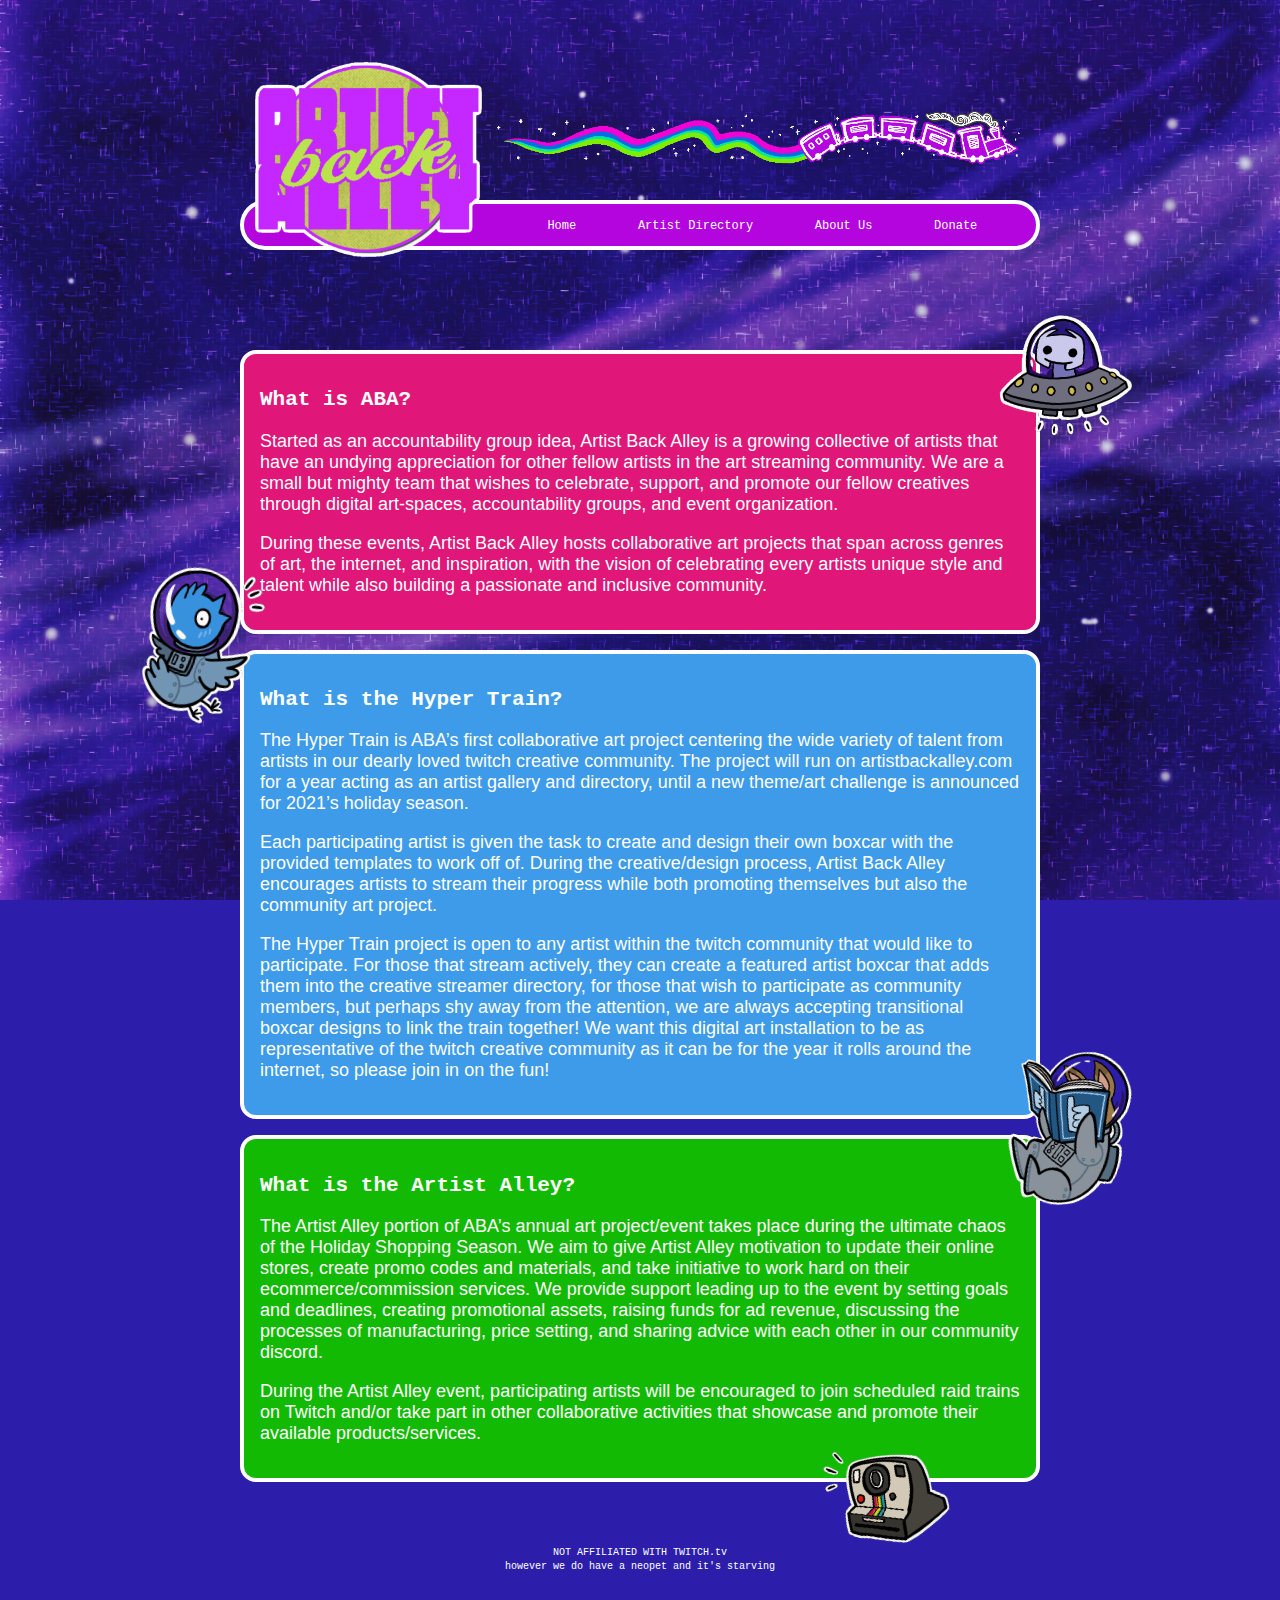
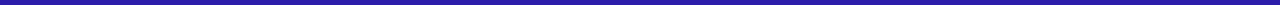
<file: about/index.html>
<!DOCTYPE html>
<html>

<head>
  <title>About - Artist Back Alley</title>
  <meta charset="utf-8" />
  <link rel="icon" href="/images/logo.png">
  <link rel="apple-touch-icon" href="/images/logo.png">
  <link rel="stylesheet" href="/css/style.css">
</head>

<body>
  <!-- Keep in sync with /index.html and directory/index.html -->
  <div class="header">
    <img class="sticker" src="/images/sticker.gif">
    <nav>
      <li><img class="logo" src="/images/logo.png"></li>
      <li><a href="/">Home</a></li>
      <li><a href="/directory/">Artist Directory</a></li>
      <li><a href="/about/">About Us</a></li>
      <li><a href="http://paypal.me/artistbackalley" target="_blank">Donate</a></li>
    </nav>
    <img style="position:absolute; left: 24px; bottom: -100px; transform: rotate(180deg); z-index: -1" height="100"
      src="/images/gnorbu.gif">
  </div>

  <div class="about-aba">
    <a style="position:absolute; right: -100px; top: -50px; transform: rotate(-5deg)"
      href="https://discord.com/invite/2n8JtZM" target="_blank">
      <img width="150" src="/images/discord.gif">
    </a>
    <h2>What is ABA?</h2>
    <p>Started as an accountability group idea, Artist Back Alley is a growing collective of artists that have an
      undying appreciation for other fellow artists in the art streaming community. We are a small but mighty team that
      wishes to celebrate, support, and promote our fellow creatives through digital art-spaces, accountability groups,
      and event organization.
    </p>
    <p>
      During these events, Artist Back Alley hosts collaborative art projects that span across genres of art, the
      internet, and inspiration, with the vision of celebrating every artists unique style and talent while also
      building a passionate and inclusive community.
    </p>
  </div>

  <div class="about-hypertrain">
    <a style="position:absolute; left: -120px; top: -100px; transform: rotate(10deg)"
      href="https://twitter.com/artistbackalley" target="_blank">
      <img width="150" src="/images/twitter.gif">
    </a>
    <h2>What is the Hyper Train?</h2>
    <p>
      The Hyper Train is ABA’s first collaborative art project centering the wide variety of talent from artists in our
      dearly loved twitch creative community. The project will run on artistbackalley.com for a year acting as an artist
      gallery and directory, until a new theme/art challenge is announced for 2021’s holiday season.
    </p>
    <p>
      Each participating artist is given the task to create and design their own boxcar with the provided templates to
      work off of. During the creative/design process, Artist Back Alley encourages artists to stream their progress
      while both promoting themselves but also the community art project.
    </p>
    <p>
      The Hyper Train project is open to any artist within the twitch community that would like to participate. For
      those that stream actively, they can create a featured artist boxcar that adds them into the creative streamer
      directory, for those that wish to participate as community members, but perhaps shy away from the attention, we
      are always accepting transitional boxcar designs to link the train together! We want this digital art installation
      to be as representative of the twitch creative community as it can be for the year it rolls around the internet,
      so please join in on the fun!
    </p>
  </div>

  <div class="about-artist-alley">
    <a style="position:absolute; right: -100px; top: -100px; transform: rotate(15deg)"
      href="https://www.facebook.com/ArtistBackAlley" target="_blank">
      <img width="150" src="/images/fb.gif">
    </a>
    <h2>What is the Artist Alley?</h2>
    <p>The Artist Alley portion of ABA’s annual art project/event takes place during the ultimate chaos of the Holiday
      Shopping Season. We aim to give Artist Alley motivation to update their online stores, create promo codes and
      materials, and take initiative to work hard on their ecommerce/commission services. We provide support leading up
      to the event by setting goals and deadlines, creating promotional assets, raising funds for ad revenue, discussing
      the processes of manufacturing, price setting, and sharing advice with each other in our community discord.
    </p>
    <p>
      During the Artist Alley event, participating artists will be encouraged to join scheduled raid trains on Twitch
      and/or take part in other collaborative activities that showcase and promote their available products/services.
    </p>
    <a style="position:absolute; right: 80px; bottom: -110px; transform: rotate(15deg)"
      href="https://www.instagram.com/artistbackalley/" target="_blank">
      <img width="150" src="/images/instagram.gif">
    </a>
  </div>

  <div class="footer">
    <p>NOT AFFILIATED WITH TWITCH.tv<br>however we do have a neopet and it's starving</p>
  </div>
</body>

</html>
</file>
<file: css/style.css>
@import url('https://fonts.cdnfonts.com/css/barcade-brawl');  
@import url('https://fonts.cdnfonts.com/css/basic');

:root {
  --car-height: 516px;
  --car-width: 600px;
  --sun-height: 800px;
  --display-font: 'Barcade Brawl', monospace;
  --pink: rgb(180, 5, 223);
  --icon-size: 32px;
  --page-width: 800px;
  background: url('/images/background.png') repeat center center fixed;
  background-color: rgb(44, 30, 170);
  background-size: cover;

  /** Disable font boosting. While it is well intentioned, it breaks the page real bad. */
  text-size-adjust: none;
  -ms-text-size-adjust: none;
  -webkit-text-size-adjust: none;
  -moz-text-size-adjust: none;
}

* {
  box-sizing: border-box;
}

body {
  margin: 0;
  padding: 0;
  font-family: 'Basic', sans-serif;
  color: white;
  fill: white;
  font-size: 14px;
}

p {
  font-size: 18px;
}

h1, h2, h3, h4, h5, h6 {
  font-family: var(--display-font);
  line-height: 1.2em;
}

nav {
  font-family: var(--display-font);
}

h1 {
  margin-bottom: 2em;
}

a:not([href]) {
  opacity: 0.5;
}

.header {
  margin-left: auto;
  margin-right: auto;
  margin-top: 200px;
  margin-bottom: 100px;
  padding: 5px;
  height: 50px;
  max-width: var(--page-width);
  border: 4px solid white;
  border-radius: 25px;
  background-color: var(--pink);
  align-items: center;
  position: relative;
  font-size: 12px;
  gap: 8px;
}

.header .logo {
  height: 200px;
  margin-top: -150px;
  margin-bottom: -20px;
}

.header .sticker {
  position: absolute;
  width: 100%;
  padding-left: 250px;
  padding-right: 10px;
  top: -100px;
  left: 0;
}

.header nav {
  display: flex;
  flex-direction: row;
  gap: 8px;
  align-items: center;
  list-style-type: none;
  flex-grow: 1;
}

.header nav li {
  flex-grow: 1;
}

nav li a {
  text-decoration: none;
  color: white;
}

.center {
  text-align: center;
}

.train-container {
  width: 100%;
  overflow-x: hidden;
  overflow-y: visible; /* Allow the caboose's smoke cloud to extend over the top. */
}

.train { 
  display: flex;
  width: max-content;
  flex-direction: row;
  align-items: center;
}

.train .leading {
  flex-shrink: 0;
  flex-grow: 0;
  width: 100vw;
}

.train .spacer {
  width: calc(50vw + var(--sun-height)/2);
}

.train .sun {
  height: var(--sun-height);
  display: block;
  margin: auto;
}

.train .car, .train .engine {
  height: var(--car-height);
  width: var(--car-width);
  object-fit: contain;
}

.train .car {
  cursor: pointer;
}

.train .caboose {
  width: 875px;
  height: 548px;
  margin-left: -115px;
  margin-top: -95px;
  z-index: -1;
}

.footer {
  max-width: 400px;
  margin: auto;
  margin-top: 64px;
  text-align: center;
}

.footer p {
  font-family: 'Barcade Brawl', monospace;
  font-size: 10px;
  line-height: 14px;
}

.dialog {
  position: fixed;
  top: 0;
  bottom: 0;
  left: 0;
  right: 0;
  background-color: rgba(0, 0, 0, 0.4);
  height: 100%;
  z-index: 1000;
  display: flex;
  align-items: center;
  justify-content: center;
}

.dialog:not(.shown) {
  display: none;
}

.artist-card {
  max-width: 600px;
  background-color: var(--pink);
  border: 4px solid white;
  border-radius: 16px;
  padding: 16px;
  min-height: 132px;
  min-width: 200px;
  display: flex;
  gap: 16px;
}

.dialog .artist-card {
  width: 600px;
}

.dialog.shown .artist-card {
  animation: slide-in 0.25s 1 cubic-bezier(.25, .50, .75, 1.2);
}

.artist-card h5 {
  margin-top: 0;
}

.artist-card .logo {
  height: 100px;
  width: 100px;
  object-fit: contain;
}

.artist-card nav {
  display: flex;
  flex-direction: row;
  gap: 8px;
  align-items: center;
  list-style-type: none;
}

.artist-directory {
  display: grid;
  grid-template-columns: auto auto;
  max-width: var(--page-width);
  margin: auto;
  gap: 8px;
}

.about-aba, .about-hypertrain, .about-artist-alley {
  max-width: var(--page-width);
  border: 4px solid white;
  border-radius: 16px;
  padding: 16px;
  margin: auto;
  margin: 16px auto;
}

.about-aba {
  background-color: rgb(224, 22, 120);
  position: relative;
}

.about-hypertrain {
  background-color: rgb(61, 155, 233);
  position: relative;
}

.about-artist-alley {
  background-color: rgb(19, 186, 4);
  position: relative;
}

.home-icon, .shop-icon, .twitch-icon, .twitter-icon, .instagram-icon {
  width: var(--icon-size);
  height: var(--icon-size);
  display: inline-block;
}

.home-icon {
  background-image: url('/images/home.svg');
}

.shop-icon {
  background-image: url('/images/shop.svg');
}

.twitch-icon {
  background-image: url('/images/twitch.svg');
}

.twitter-icon {
  background-image: url('/images/twitter.svg');
}

.instagram-icon {
  background-image: url('/images/instagram.svg');
}

@keyframes slide-in {
  from {
    transform: translateY(100vh);
  }

  to {
    transform: translateY(0);
  }
}

@keyframes choochoo {
  0% {
    transform: translateX(0);
  }
  
  10% {
    transform: translateX(0);
  }

  90% {
    transform: translateX(-100%);
  }

  100% {
    transform: translateX(-100%);
  }
}
</file>
